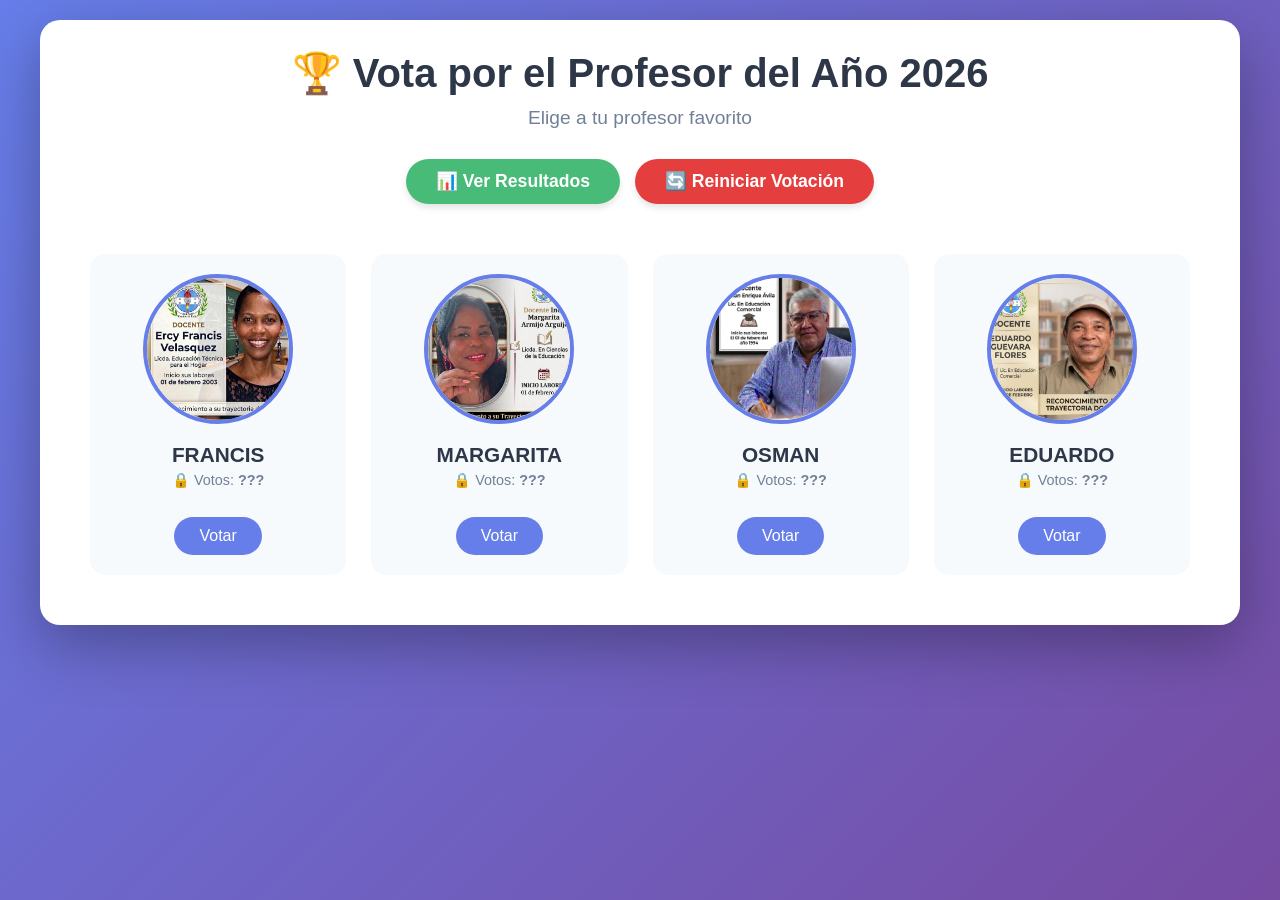
<file: misitio/index.html>
<!DOCTYPE html>
<html lang="es">
<head>
    <meta charset="UTF-8">
    <meta name="viewport" content="width=device-width, initial-scale=1.0">
    <title>Vota por el Profesor del Año</title>
    <style>
        * {
            margin: 0;
            padding: 0;
            box-sizing: border-box;
        }

        body {
            font-family: 'Segoe UI', Tahoma, Geneva, Verdana, sans-serif;
            background: linear-gradient(135deg, #667eea 0%, #764ba2 100%);
            min-height: 100vh;
            padding: 20px;
        }

        .container {
            max-width: 1200px;
            margin: 0 auto;
            background: white;
            border-radius: 20px;
            padding: 30px;
            box-shadow: 0 20px 60px rgba(0,0,0,0.3);
        }

        h1 {
            text-align: center;
            color: #2d3748;
            font-size: 2.5rem;
            margin-bottom: 10px;
        }

        .subtitle {
            text-align: center;
            color: #718096;
            font-size: 1.2rem;
            margin-bottom: 30px;
        }

        /* ============================================
           BOTONES DE CONTROL
           ============================================ */
        .controls {
            display: flex;
            justify-content: center;
            gap: 15px;
            margin-bottom: 30px;
            flex-wrap: wrap;
        }

        .btn {
            padding: 12px 30px;
            border: none;
            border-radius: 25px;
            font-size: 1.1rem;
            font-weight: 600;
            cursor: pointer;
            transition: all 0.3s ease;
            box-shadow: 0 4px 6px rgba(0,0,0,0.1);
        }

        .btn:hover {
            transform: scale(1.05);
        }

        .btn-resultados {
            background: #48bb78;
            color: white;
        }

        .btn-resultados:hover {
            background: #38a169;
        }

        .btn-resultados.oculto {
            background: #a0aec0;
            cursor: not-allowed;
        }

        .btn-reiniciar {
            background: #e53e3e;
            color: white;
        }

        .btn-reiniciar:hover {
            background: #c53030;
        }

        /* ============================================
           TARJETAS DE PROFESORES
           ============================================ */
        .professors-grid {
            display: grid;
            grid-template-columns: repeat(auto-fit, minmax(250px, 1fr));
            gap: 25px;
            padding: 20px;
        }

        .professor-card {
            background: #f7fafc;
            border-radius: 15px;
            padding: 20px;
            text-align: center;
            transition: transform 0.3s ease, box-shadow 0.3s ease;
        }

        .professor-card:hover {
            transform: translateY(-5px);
            box-shadow: 0 10px 30px rgba(0,0,0,0.15);
        }

        .professor-card img {
            width: 150px;
            height: 150px;
            border-radius: 50%;
            object-fit: cover;
            border: 4px solid #667eea;
            margin-bottom: 15px;
        }

        .professor-card h3 {
            color: #2d3748;
            font-size: 1.3rem;
            margin-bottom: 5px;
        }

        .professor-card .votes {
            color: #718096;
            font-size: 0.9rem;
            margin-bottom: 15px;
            min-height: 30px;
        }

        .professor-card .votes .numero {
            font-size: 1.5rem;
            color: #2d3748;
        }

        .professor-card .votes .oculto {
            display: none;
        }

        .vote-btn {
            background: #667eea;
            color: white;
            border: none;
            padding: 10px 25px;
            border-radius: 25px;
            font-size: 1rem;
            cursor: pointer;
            transition: background 0.3s ease;
        }

        .vote-btn:hover {
            background: #5a67d8;
        }

        /* ============================================
           RESULTADOS (Ganador)
           ============================================ */
        .resultados {
            text-align: center;
            padding: 20px;
            margin: 20px 0;
            border-radius: 15px;
            background: #edf2f7;
            display: none;
        }

        .resultados.visible {
            display: block;
            animation: fadeIn 0.5s ease;
        }

        .resultados h2 {
            color: #2d3748;
            font-size: 2rem;
        }

        .resultados .ganador {
            color: #48bb78;
            font-size: 2.5rem;
            font-weight: bold;
        }

        .resultados .total {
            color: #718096;
            font-size: 1.2rem;
        }

        /* ============================================
           ANIMACIONES
           ============================================ */
        @keyframes fadeIn {
            from { opacity: 0; transform: translateY(-20px); }
            to { opacity: 1; transform: translateY(0); }
        }

        /* ============================================
           RESPONSIVE
           ============================================ */
        @media (max-width: 768px) {
            .professors-grid {
                grid-template-columns: repeat(2, 1fr);
            }
            .controls {
                flex-direction: column;
                align-items: center;
            }
            .btn {
                width: 80%;
            }
        }

        @media (max-width: 480px) {
            .professors-grid {
                grid-template-columns: 1fr;
            }
        }

        .loading {
            text-align: center;
            color: #718096;
            font-size: 1.2rem;
            padding: 20px;
        }

        .error {
            text-align: center;
            color: #e53e3e;
            font-size: 1.2rem;
            padding: 20px;
            background: #fed7d7;
            border-radius: 10px;
        }
    </style>
</head>
<body>
    <div class="container">
        <h1>🏆 Vota por el Profesor del Año 2026</h1>
        <p class="subtitle">Elige a tu profesor favorito</p>
        
        <!-- ============================================
             BOTONES DE CONTROL
             ============================================ -->
        <div class="controls">
            <button class="btn btn-resultados" id="btnResultados" onclick="mostrarResultados()">
                📊 Ver Resultados
            </button>
            <button class="btn btn-reiniciar" onclick="reiniciarVotos()">
                🔄 Reiniciar Votación
            </button>
        </div>

        <!-- ============================================
             RESULTADOS
             ============================================ -->
        <div class="resultados" id="resultadosDiv">
            <h2>📊 Resultados de la Votación</h2>
            <p class="ganador" id="ganadorNombre">🏆</p>
            <p class="total">Total de votos: <strong id="totalVotosResultados">0</strong></p>
            <button class="btn" style="background:#667eea;color:white;margin-top:15px;" onclick="ocultarResultados()">
                ✖ Cerrar Resultados
            </button>
        </div>

        <!-- ============================================
             PROFESORES
             ============================================ -->
        <div class="professors-grid" id="professorsGrid">
            <!-- Los profesores se cargarán aquí -->
        </div>

        <div class="loading" id="loading">Cargando...</div>
        <div class="error" id="error" style="display:none;">Error al cargar los datos</div>
    </div>

    <script>
        // ============================================
        // CONFIGURACIÓN DE PROFESORES
        // ============================================
        const profesores = [
            { 
                nombre: 'FRANCIS', 
                imagen: 'imagenes/ercy.jpeg'
            },
            { 
                nombre: 'MARGARITA', 
                imagen: 'imagenes/margarita.jpeg' 
            },
            { 
                nombre: 'OSMAN', 
                imagen: 'imagenes/osman.jpeg' 
            },
            { 
                nombre: 'EDUARDO', 
                imagen: 'imagenes/eduardo.jpeg' 
            }
        ];

        // ============================================
        // VARIABLES GLOBALES
        // ============================================
        let votos = {};
        let resultadosVisibles = false;

        // ============================================
        // CARGAR VOTOS GUARDADOS
        // ============================================
        function cargarVotosGuardados() {
            try {
                const votosGuardados = localStorage.getItem('votosProfesores');
                if (votosGuardados) {
                    votos = JSON.parse(votosGuardados);
                } else {
                    profesores.forEach(prof => {
                        votos[prof.nombre] = 0;
                    });
                }
            } catch (error) {
                console.error('Error al cargar votos:', error);
                profesores.forEach(prof => {
                    votos[prof.nombre] = 0;
                });
            }
        }

        // ============================================
        // GUARDAR VOTOS
        // ============================================
        function guardarVotos() {
            try {
                localStorage.setItem('votosProfesores', JSON.stringify(votos));
            } catch (error) {
                console.error('Error al guardar votos:', error);
            }
        }

        // ============================================
        // VOTAR
        // ============================================
        function votar(nombreProfesor) {
            votos[nombreProfesor] = (votos[nombreProfesor] || 0) + 1;
            guardarVotos();
            actualizarContadores();
            
            // Si los resultados están visibles, actualizarlos
            if (resultadosVisibles) {
                mostrarResultados();
            }
            
            alert(`✅ ¡Votaste por ${nombreProfesor}!`);
        }

        // ============================================
        // MOSTRAR RESULTADOS
        // ============================================
        function mostrarResultados() {
            const resultadosDiv = document.getElementById('resultadosDiv');
            const ganadorNombre = document.getElementById('ganadorNombre');
            const totalVotosResultados = document.getElementById('totalVotosResultados');
            
            // Calcular total de votos
            const total = Object.values(votos).reduce((sum, v) => sum + v, 0);
            
            // Encontrar al ganador
            let ganador = '';
            let maxVotos = -1;
            let empate = false;
            
            profesores.forEach(prof => {
                const v = votos[prof.nombre] || 0;
                if (v > maxVotos) {
                    maxVotos = v;
                    ganador = prof.nombre;
                    empate = false;
                } else if (v === maxVotos && maxVotos > 0) {
                    empate = true;
                }
            });
            
            // Mostrar resultados
            if (total === 0) {
                ganadorNombre.textContent = '⚠️ Aún no hay votos';
                ganadorNombre.style.color = '#e53e3e';
            } else if (empate) {
                ganadorNombre.textContent = '🤝 ¡EMPATE!';
                ganadorNombre.style.color = '#ed8936';
            } else {
                ganadorNombre.textContent = `🏆 ${ganador} (${maxVotos} votos)`;
                ganadorNombre.style.color = '#48bb78';
            }
            
            totalVotosResultados.textContent = total;
            resultadosDiv.classList.add('visible');
            resultadosVisibles = true;
            
            // Mostrar todos los votos en las tarjetas
            mostrarVotosEnTarjetas(true);
        }

        // ============================================
        // OCULTAR RESULTADOS
        // ============================================
        function ocultarResultados() {
            document.getElementById('resultadosDiv').classList.remove('visible');
            resultadosVisibles = false;
            mostrarVotosEnTarjetas(false);
        }

        // ============================================
        // MOSTRAR/OCULTAR VOTOS EN TARJETAS
        // ============================================
        function mostrarVotosEnTarjetas(visible) {
            profesores.forEach(profesor => {
                const votosElement = document.querySelector(`[data-profesor="${profesor.nombre}"]`);
                const textoOculto = document.querySelector(`[data-oculto="${profesor.nombre}"]`);
                
                if (votosElement) {
                    if (visible) {
                        votosElement.classList.remove('oculto');
                        if (textoOculto) textoOculto.style.display = 'none';
                    } else {
                        votosElement.classList.add('oculto');
                        if (textoOculto) textoOculto.style.display = 'inline';
                    }
                }
            });
        }

        // ============================================
        // ACTUALIZAR CONTADORES
        // ============================================
        function actualizarContadores() {
            profesores.forEach(profesor => {
                const votosElement = document.querySelector(`[data-profesor="${profesor.nombre}"]`);
                if (votosElement) {
                    votosElement.textContent = votos[profesor.nombre] || 0;
                }
            });
        }

        // ============================================
        // REINICIAR VOTOS
        // ============================================
        function reiniciarVotos() {
            if (confirm('⚠️ ¿Estás seguro de reiniciar TODOS los votos a cero?')) {
                profesores.forEach(prof => {
                    votos[prof.nombre] = 0;
                });
                guardarVotos();
                actualizarContadores();
                
                // Ocultar resultados si están visibles
                if (resultadosVisibles) {
                    ocultarResultados();
                }
                
                alert('✅ ¡Votos reiniciados correctamente!');
            }
        }

        // ============================================
        // MOSTRAR PROFESORES
        // ============================================
        function mostrarProfesores() {
            const grid = document.getElementById('professorsGrid');
            const loading = document.getElementById('loading');
            
            loading.style.display = 'none';
            grid.innerHTML = '';

            profesores.forEach(profesor => {
                const votosActuales = votos[profesor.nombre] || 0;
                
                const card = document.createElement('div');
                card.className = 'professor-card';
                
                card.innerHTML = `
                    <img src="${profesor.imagen}" 
                         alt="${profesor.nombre}"
                         onerror="this.src='https://ui-avatars.com/api/?name=${profesor.nombre}&background=667eea&color=fff&size=150'">
                    <h3>${profesor.nombre}</h3>
                    <p class="votes">
                        <span data-oculto="${profesor.nombre}">🔒 Votos: <strong>???</strong></span>
                        <span class="numero oculto" data-profesor="${profesor.nombre}">${votosActuales}</span>
                    </p>
                    <button class="vote-btn" onclick="votar('${profesor.nombre}')">
                        Votar
                    </button>
                `;
                
                grid.appendChild(card);
            });
        }

        // ============================================
        // INICIALIZAR
        // ============================================
        document.addEventListener('DOMContentLoaded', function() {
            cargarVotosGuardados();
            mostrarProfesores();
            actualizarContadores();
            
            // Ocultar votos inicialmente
            mostrarVotosEnTarjetas(false);
            
            console.log('✅ Página cargada - Votos ocultos hasta presionar "Ver Resultados"');
        });
    </script>
</body>
</html>
</file>
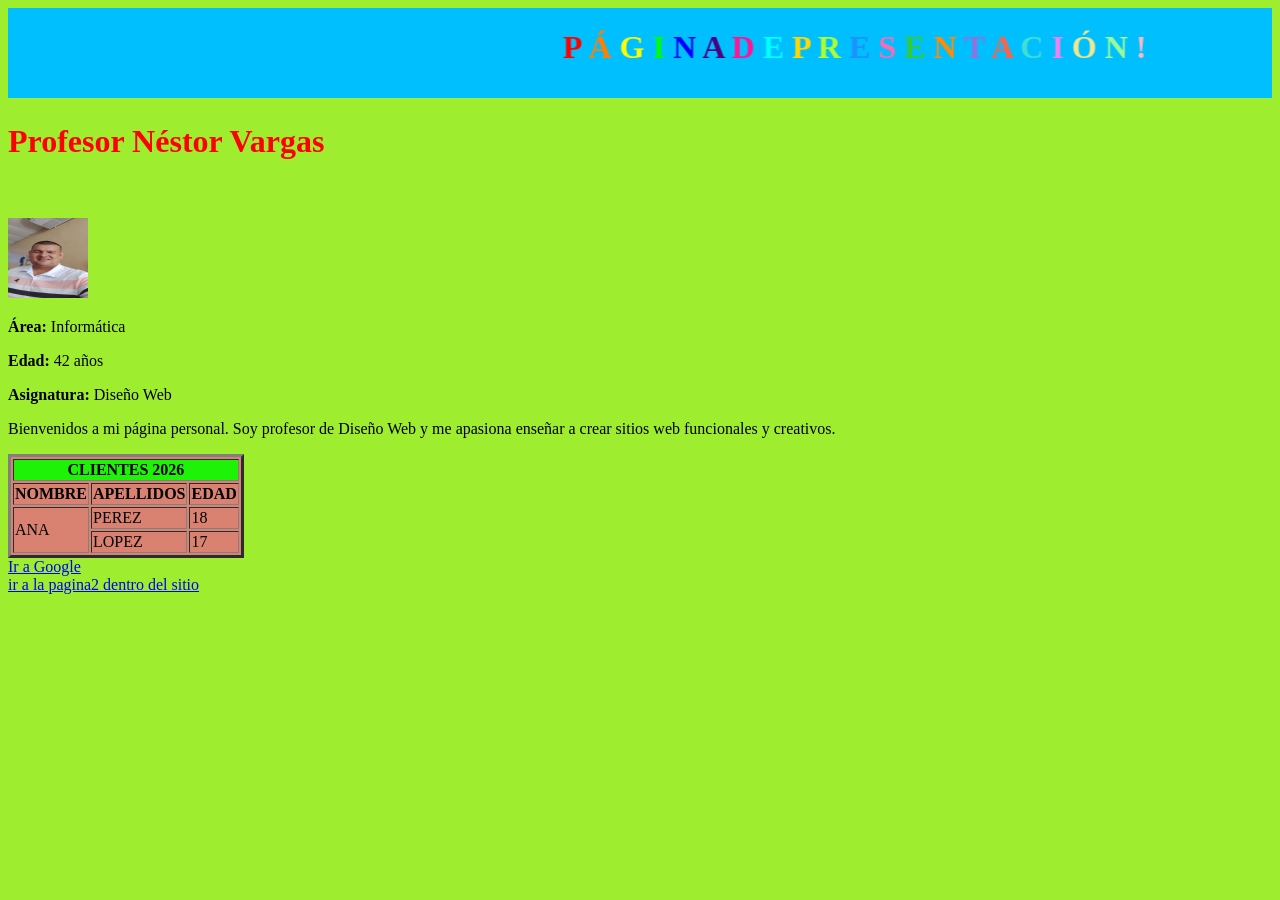
<file: nosotros.html>
<!DOCTYPE html>
<html lang="es">
<head>
    <meta charset="UTF-8">
    <meta name="viewport" content="width=device-width, initial-scale=1.0">
    <title>Profesor Néstor Vargas - Diseño Web</title>
</head>
<body Bgcolor="9EEE2F">
<marquee Bgcolor="00BFFF" behavior="alternate" scrollamount="10" 
  loop ="infinite" width="100%" height="90">
       <h1>
            <font color="#FF0000">P</font>
            <font color="#FF7F00">Á</font>
            <font color="#FFFF00">G</font>
            <font color="#00FF00">I</font>
            <font color="#0000FF">N</font>
            <font color="#4B0082">A</font>
            <font color="#9400D3"> </font>
            <font color="#FF1493">D</font>
            <font color="#00FFFF">E</font>
            <font color="#FF4500"> </font>
            <font color="#FFD700">P</font>
            <font color="#ADFF2F">R</font>
            <font color="#1E90FF">E</font>
            <font color="#FF69B4">S</font>
            <font color="#32CD32">E</font>
            <font color="#FF8C00">N</font>
            <font color="#9370DB">T</font>
            <font color="#FF6347">A</font>
            <font color="#40E0D0">C</font>
            <font color="#EE82EE">I</font>
            <font color="#F0E68C">Ó</font>
            <font color="#98FB98">N</font>
            <font color="#FFB6C1">!</font>
      </h1>
</marquee>

   <font color="FF0000" ><h1>Profesor Néstor Vargas</h1></font>
     <br>
     <br>
    <img src="nestor.jpeg" alt="Foto del Profesor Néstor Vargas"
     width="80" height="80">
    
    <p><strong>Área:</strong> Informática</p>
    <p><strong>Edad:</strong> 42 años</p>
    <p><strong>Asignatura:</strong> Diseño Web</p>
    
    <p>Bienvenidos a mi página personal. Soy profesor de Diseño Web
       y me apasiona enseñar a crear sitios web funcionales y creativos.</p>

 <table border="3" bgcolor="#D98271">
   <tr>
     <th colspan="3" bgcolor="#1EF207">CLIENTES 2026</th>
   </tr>
    <tr>
         <th> NOMBRE </th>
         <th> APELLIDOS </th>
         <th> EDAD </th>
     </tr> 
     <tr>
         <td rowspan="2"> ANA </td>
         <td> PEREZ </td>
         <td> 18 </td>
     </tr>
    <tr>
          <td> LOPEZ </td>
          <td> 17 </td>
    </tr>
</TABLE>
<a href="https://www.google.com">Ir a Google</a>
<br>
<a href="C:\html3\pagina2.html">ir a la pagina2 dentro del sitio </a>

</body>
</html>
</file>
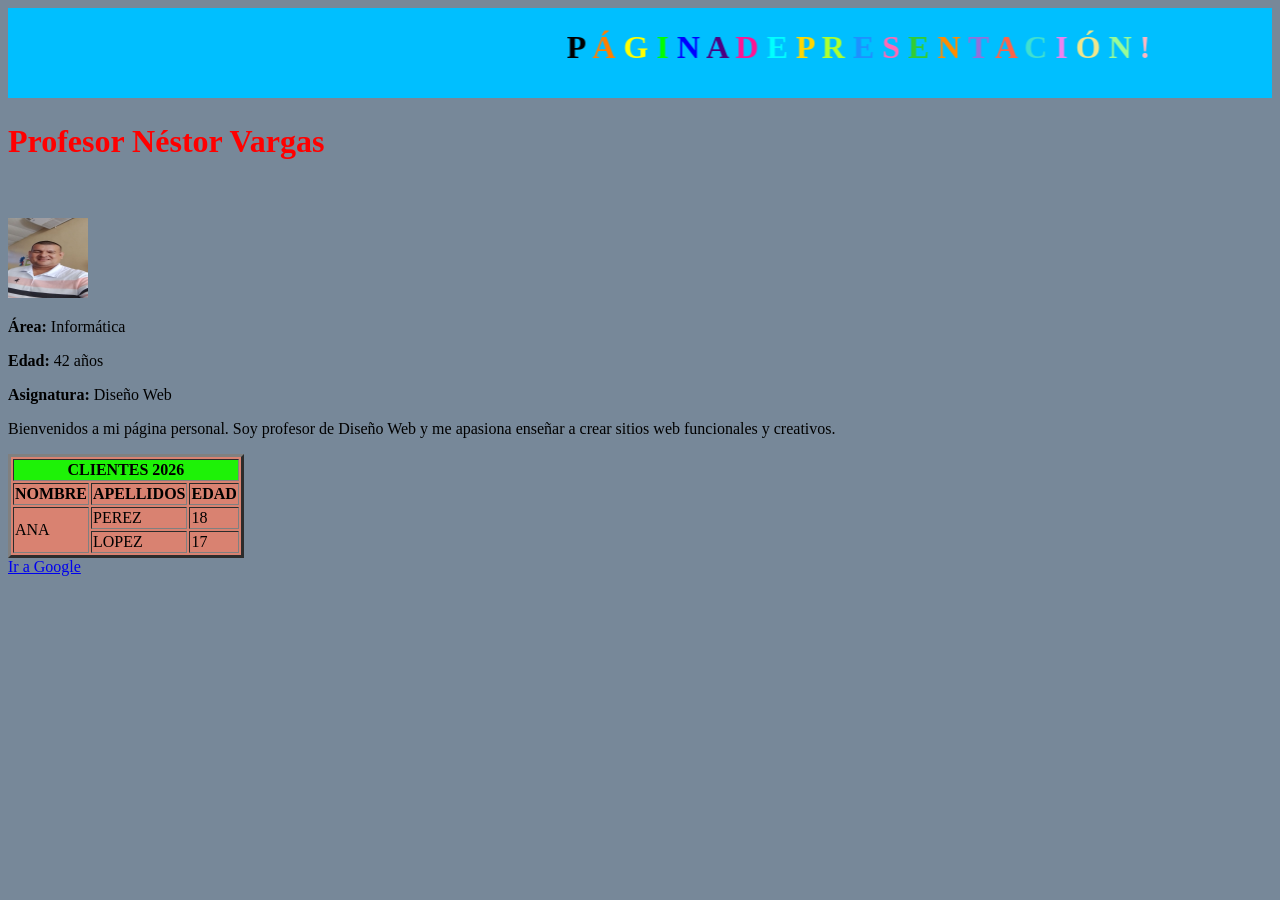
<file: productos.html>
<!DOCTYPE html>
<html lang="es">
<head>
    <meta charset="UTF-8">
    <meta name="viewport" content="width=device-width, initial-scale=1.0">
    <title>Profesor Néstor Vargas - Diseño Web</title>
</head>
<body Bgcolor="	778899">
<marquee Bgcolor="00BFFF" behavior="alternate" scrollamount="10" 
  loop ="infinite" width="100%" height="90"> <h1
   <font color="#FF0000">P</font>
            <font color="#FF7F00">Á</font>
            <font color="#FFFF00">G</font>
            <font color="#00FF00">I</font>
            <font color="#0000FF">N</font>
            <font color="#4B0082">A</font>
            <font color="#9400D3"> </font>
            <font color="#FF1493">D</font>
            <font color="#00FFFF">E</font>
            <font color="#FF4500"> </font>
            <font color="#FFD700">P</font>
            <font color="#ADFF2F">R</font>
            <font color="#1E90FF">E</font>
            <font color="#FF69B4">S</font>
            <font color="#32CD32">E</font>
            <font color="#FF8C00">N</font>
            <font color="#9370DB">T</font>
            <font color="#FF6347">A</font>
            <font color="#40E0D0">C</font>
            <font color="#EE82EE">I</font>
            <font color="#F0E68C">Ó</font>
            <font color="#98FB98">N</font>
            <font color="#FFB6C1">!</font></h1></marquee>

   <font color="FF0000" ><h1>Profesor Néstor Vargas</h1></font>
     <br>
     <br>
    <img src="nestor.jpeg" alt="Foto del Profesor Néstor Vargas"
     width="80" height="80">
    
    <p><strong>Área:</strong> Informática</p>
    <p><strong>Edad:</strong> 42 años</p>
    <p><strong>Asignatura:</strong> Diseño Web</p>
    
    <p>Bienvenidos a mi página personal. Soy profesor de Diseño Web
       y me apasiona enseñar a crear sitios web funcionales y creativos.</p>

 <table border="3" bgcolor="#D98271">
   <tr>
     <th colspan="3" bgcolor="#1EF207">CLIENTES 2026</th>
   </tr>
    <tr>
         <th> NOMBRE </th>
         <th> APELLIDOS </th>
         <th> EDAD </th>
     </tr> 
     <tr>
         <td rowspan="2"> ANA </td>
         <td> PEREZ </td>
         <td> 18 </td>
     </tr>
    <tr>
          <td> LOPEZ </td>
          <td> 17 </td>
    </tr>
</TABLE>
<a href="https://www.google.com">Ir a Google</a>
</body>
</html>
</file>
